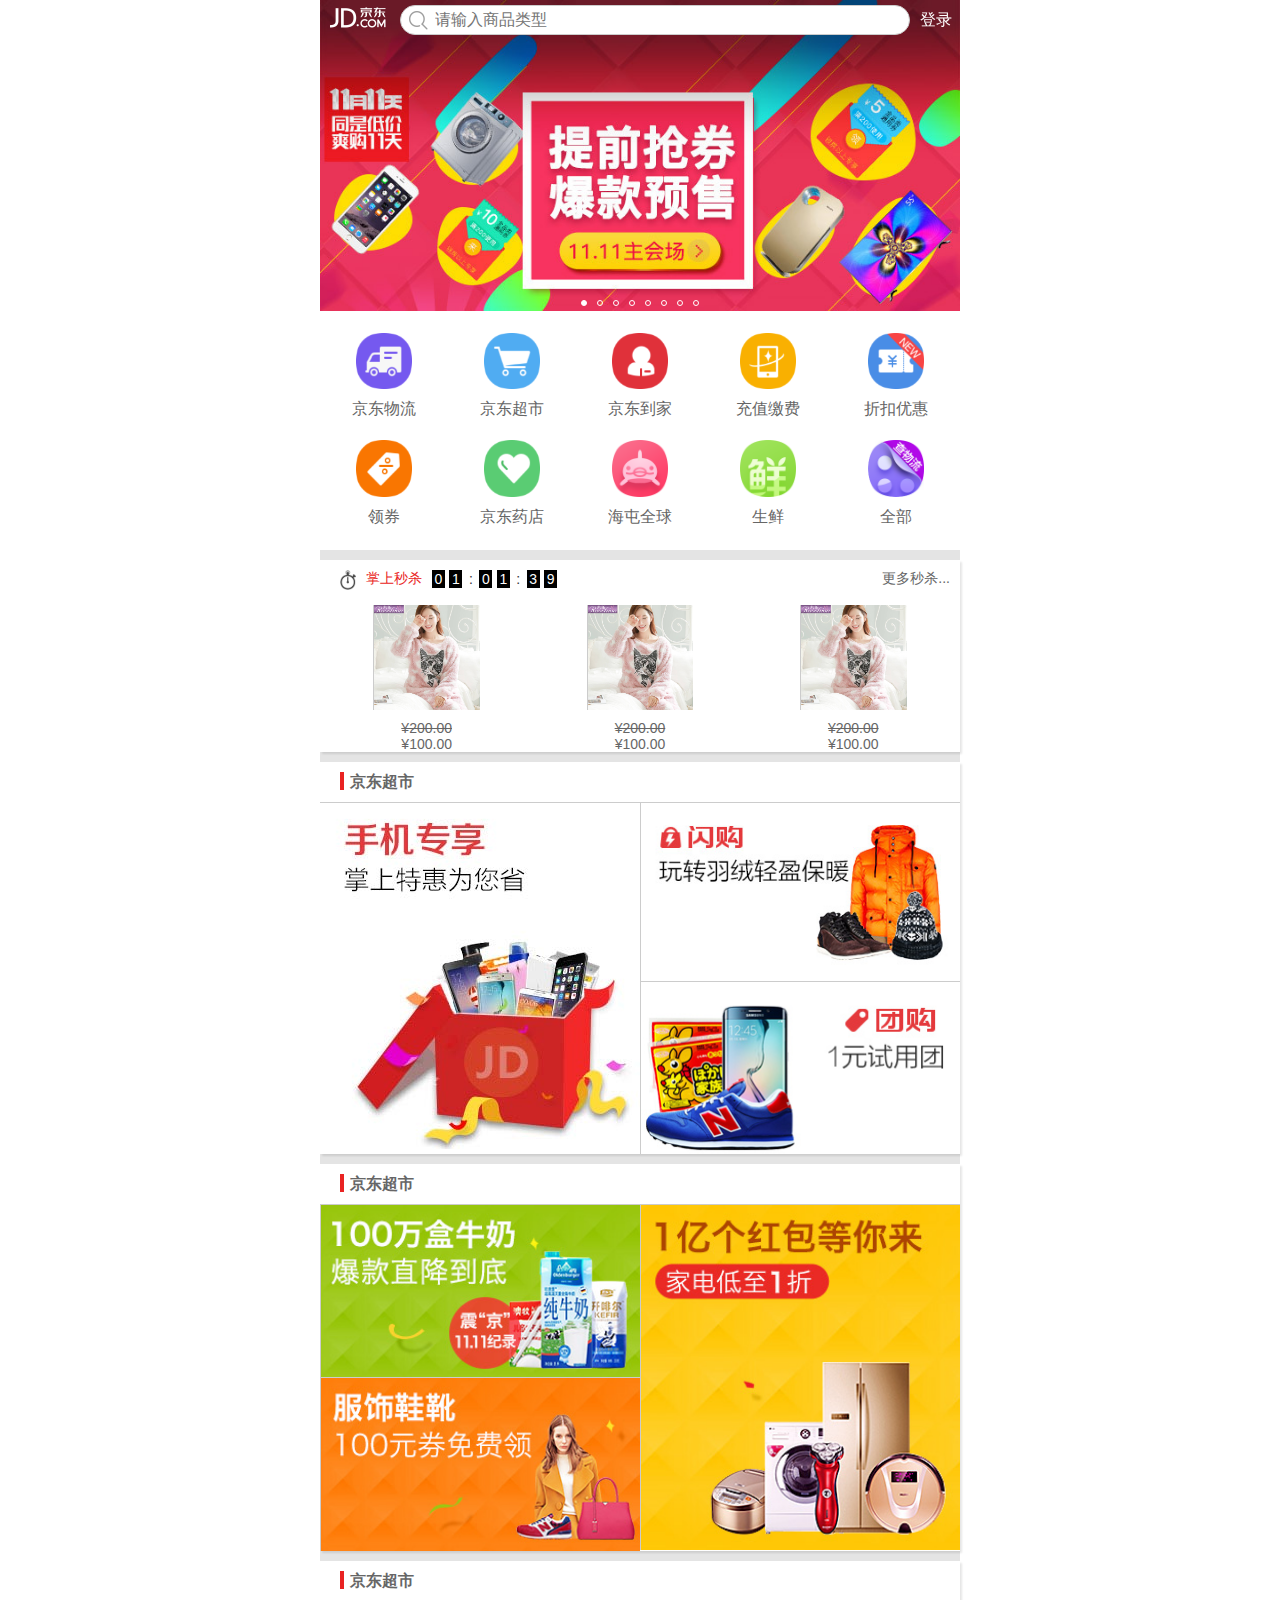
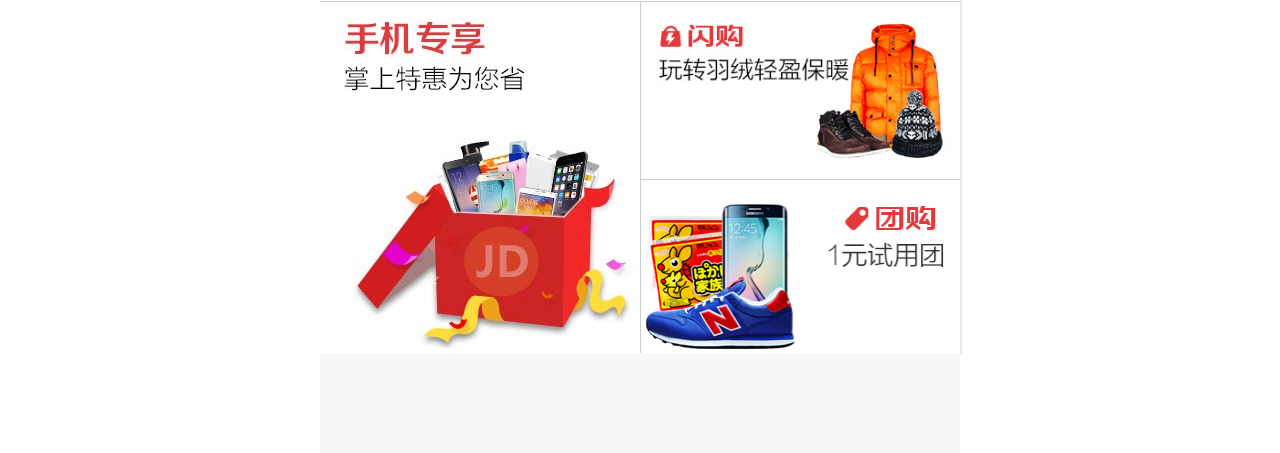
<file: 京东首页+分类页面/index.html>
<!DOCTYPE html>
<html lang="en">
<head>
    <meta charset="UTF-8">
    <meta name="viewport" content="width=device-width, initial-scale=1.0, user-scalable=0">
    <meta http-equiv="X-UA-Compatible" content="ie=edge">
    <link rel="shortcut icon" href="favicon.ico" type="image/x-icon">
    <link rel="stylesheet" href="css/base.css">
    <link rel="stylesheet" href="css/index.css">
    <script src="js/index.js"></script>
    <title>多快好省，购物上京东!</title>
</head>
<body>
    <div class="jd_layout">
        <!-- 头部导航 -->
        <div class="jd_search">
            <a href="javascript:;" class="jd_logo"></a>
            <form action="" class="jd_searchBox">
                <input type="text" placeholder="请输入商品类型">
            </form>
            <a href="javascript:;" class="jd_login">登录</a>
        </div>


        <!-- 轮播图 -->
        <div class="jd_banner">
            <!-- 图片 -->
            <ul class="jd_bannerImg clearfix">
                <li><a href="#"><img src="uploads/l1.jpg" alt=""></a></li>
                <li><a href="#"><img src="uploads/l2.jpg" alt=""></a></li>
                <li><a href="#"><img src="uploads/l3.jpg" alt=""></a></li>
                <li><a href="#"><img src="uploads/l4.jpg" alt=""></a></li>
                <li><a href="#"><img src="uploads/l5.jpg" alt=""></a></li>
                <li><a href="#"><img src="uploads/l6.jpg" alt=""></a></li>
                <li><a href="#"><img src="uploads/l7.jpg" alt=""></a></li>
                <li><a href="#"><img src="uploads/l8.jpg" alt=""></a></li>
            </ul>
            <!-- 圆点 -->
            <ol class="jd_indicators">
                <li class="active"></li>
                <li></li>
                <li></li>
                <li></li>
                <li></li>
                <li></li>
                <li></li>
                <li></li>
            </ol>
        </div>


        <!-- 导航 -->
        <div class="jd_nav">
            <ul class="clearfix">
                <li>
                    <img src="uploads/nav1.png" alt="">
                    <p>京东物流</p>
                </li>
                <li>
                    <img src="uploads/nav2.png" alt="">
                    <p>京东超市</p>
                </li>
                <li>
                    <img src="uploads/nav3.png" alt="">
                    <p>京东到家</p>
                </li>
                <li>
                    <img src="uploads/nav4.png" alt="">
                    <p>充值缴费</p>
                </li>
                <li>
                    <img src="uploads/nav5.png" alt="">
                    <p>折扣优惠</p>
                </li>
                <li>
                    <img src="uploads/nav6.png" alt="">
                    <p>领券</p>
                </li>
                <li>
                    <img src="uploads/nav7.png" alt="">
                    <p>京东药店</p>
                </li>
                <li>
                    <img src="uploads/nav8.png" alt="">
                    <p>海屯全球</p>
                </li>
                <li>
                    <img src="uploads/nav9.png" alt="">
                    <p>生鲜</p>
                </li>
                <li>
                    <img src="uploads/nav10.png" alt="">
                    <p>全部</p>
                </li>
            </ul>
        </div>


        <!-- 产品信息模块 -->
        <div class="jd_product">
            <!-- 京东秒杀 -->
            <div class="jd_productBox jd_sk">
                <!-- 秒杀标题 -->
                <div class="jd_pTip clearfix">
                    <!-- 左侧计时 -->
                    <div class="jd_left">
                        <span class="jd_sk_icon"></span>
                        <span class="jd_sk_text">掌上秒杀</span>
                        <div class="jd_sk_time">
                            <span>0</span>
                            <span>0</span>
                            <span>:</span>
                            <span>0</span>
                            <span>0</span>
                            <span>:</span>
                            <span>0</span>
                            <span>0</span>
                        </div>
                    </div>
                    <!-- 右侧文字 -->
                    <div class="jd_right">更多秒杀...</div>
                </div>
                <!-- 秒杀产品 -->
                <div class="jd_pContent">
                    <ul class="clearfix">
                        <li>
                            <a href="#">
                                <img src="uploads/detail01.jpg" alt="">
                            </a>
                            <p><del>&yen;200.00</del></p>
                            <p>&yen;100.00</p>
                        </li>
                        <li>
                            <a href="#">
                                <img src="uploads/detail01.jpg" alt="">
                            </a>
                            <p><del>&yen;200.00</del></p>
                            <p>&yen;100.00</p>
                        </li>
                        <li>
                            <a href="#">
                                <img src="uploads/detail01.jpg" alt="">
                            </a>
                            <p><del>&yen;200.00</del></p>
                            <p>&yen;100.00</p>
                        </li>
                    </ul>
                </div>
            </div>
            

            <!-- 产品超市 -->
            <div class="jd_productBox">
                <!-- 标题 -->
                <div class="jd_pTip">
                    <h3>京东超市</h3>
                </div>
                <!-- 产品 -->
                <div class="jd_pContent clearfix">
                    <a href="#"><img src="uploads/cp1.jpg" alt=""></a>
                    <a href="#"><img src="uploads/cp2.jpg" alt=""></a>
                    <a href="#"><img src="uploads/cp3.jpg" alt=""></a>
                </div>
            </div>
            <div class="jd_productBox">
                <div class="jd_pTip">
                    <h3>京东超市</h3>
                </div>
                <div class="jd_pContent clearfix pContent2">
                    <a href="#"><img src="uploads/cp4.jpg" alt=""></a>
                    <a href="#"><img src="uploads/cp5.jpg" alt=""></a>
                    <a href="#"><img src="uploads/cp6.jpg" alt=""></a>
                </div>
            </div>
            <div class="jd_productBox">
                <div class="jd_pTip">
                    <h3>京东超市</h3>
                </div>
                <div class="jd_pContent clearfix">
                    <a href="#"><img src="uploads/cp1.jpg" alt=""></a>
                    <a href="#"><img src="uploads/cp2.jpg" alt=""></a>
                    <a href="#"><img src="uploads/cp3.jpg" alt=""></a>
                </div>
            </div>
        </div>


        <!-- 底部 -->
        <div class="jd_footer"></div>
    </div>
</body>
</html>
</file>
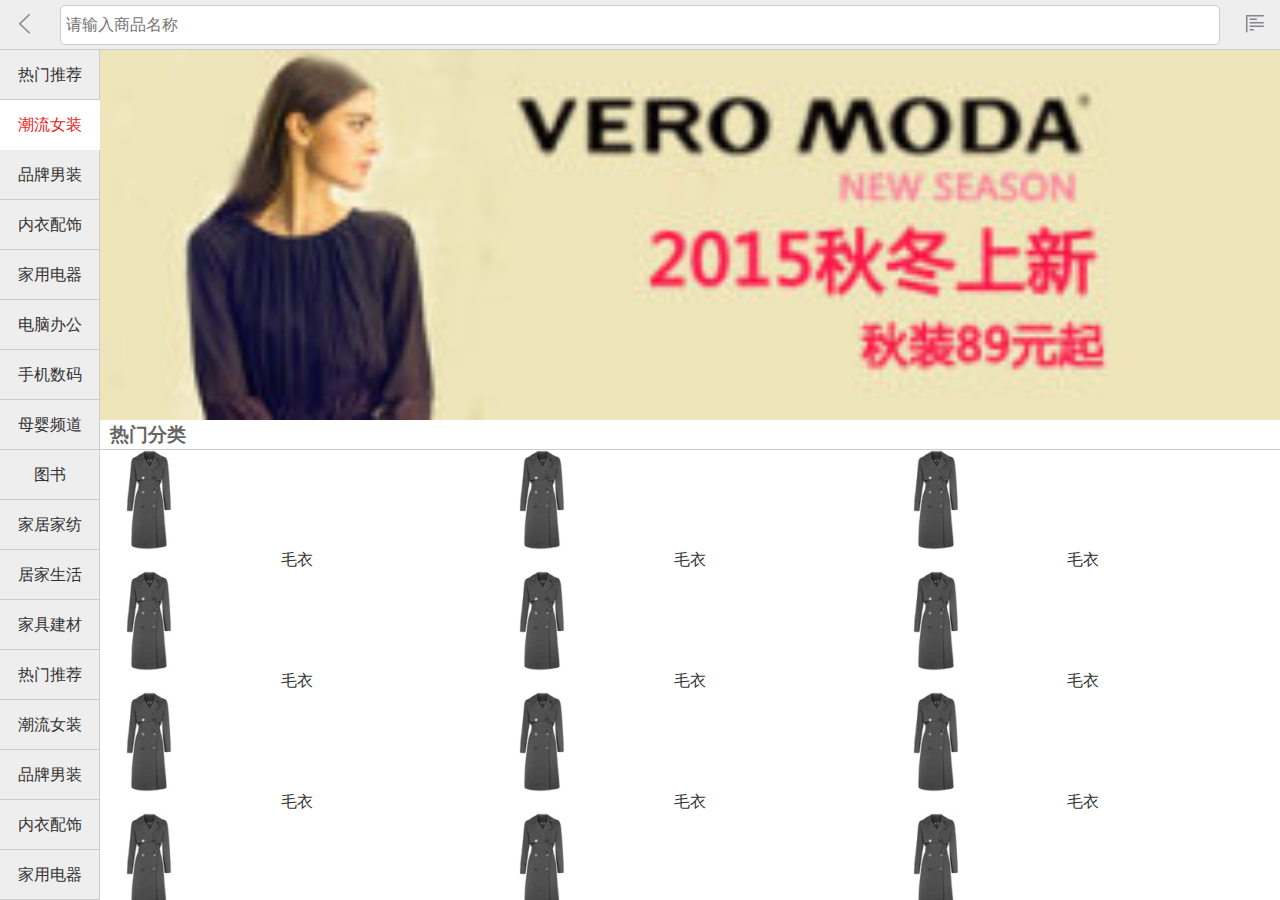
<file: 京东首页+分类页面/category.html>
<!DOCTYPE html>
<html lang="en">

<head>
    <meta charset="UTF-8">
    <meta name="viewport" content="width=device-width, user-scalable=no, initial-scale=1.0, maximum-scale=1.0, minimum-scale=1.0">
    <title>京东-分类页面</title>
    <link rel="stylesheet" href="./css/base.css">
    <link rel="stylesheet" href="./css/category.css">
    <script src="./js/common.js"></script>
    <script src="./js/category.js"></script>
</head>

<body>
    <div class="ct_layout">
        <!-- 头部 -->
        <div class="ct_header">
            <a href="javascript:;" class="ct_back"></a>
            <form action="" class="ct_search">
                <input type="text" placeholder="请输入商品名称">
            </form>
            <a href="javascript:;" class="ct_menu"></a>
        </div>
        <!-- 内容 -->
        <div class="ct_content">
            <!-- 左边 -->
            <div class="ct_cLeft">
                <ul>
                    <li class=""><a href="javascript:;">热门推荐</a></li>
                    <li class="active"><a href="javascript:;">潮流女装</a></li>
                    <li class=""><a href="javascript:;">品牌男装</a></li>
                    <li class=""><a href="javascript:;">内衣配饰</a></li>
                    <li class=""><a href="javascript:;">家用电器</a></li>
                    <li class=""><a href="javascript:;">电脑办公</a></li>
                    <li class=""><a href="javascript:;">手机数码</a></li>
                    <li class=""><a href="javascript:;">母婴频道</a></li>
                    <li class=""><a href="javascript:;">图书</a></li>
                    <li class=""><a href="javascript:;">家居家纺</a></li>
                    <li class=""><a href="javascript:;">居家生活</a></li>
                    <li class=""><a href="javascript:;">家具建材</a></li>
                    <li class=""><a href="javascript:;">热门推荐</a></li>
                    <li class=""><a href="javascript:;">潮流女装</a></li>
                    <li class=""><a href="javascript:;">品牌男装</a></li>
                    <li class=""><a href="javascript:;">内衣配饰</a></li>
                    <li class=""><a href="javascript:;">家用电器</a></li>
                    <li class=""><a href="javascript:;">电脑办公</a></li>
                    <li class=""><a href="javascript:;">手机数码</a></li>
                    <li class=""><a href="javascript:;">母婴频道</a></li>
                    <li class=""><a href="javascript:;">图书</a></li>
                    <li class=""><a href="javascript:;">家居家纺</a></li>
                    <li class=""><a href="javascript:;">居家生活</a></li>
                    <li class=""><a href="javascript:;">家具建材</a></li>
                </ul>
            </div>

            <!-- 右边 -->
            <div class="ct_cRight">
                <a href="javascript:;" class="ct_rImg">
                    <img src="./images/banner_1.jpg" alt="">
                </a>
                <h3>热门分类</h3>
                <div class="ct_hotCategory">
                    <ul>
                        <li>
                            <a href="javascript:;">
                                <img src="./images/nv-fy.jpg" alt="">
                                <p>毛衣</p>
                            </a>
                        </li>
                        <li>
                            <a href="javascript:;">
                                <img src="./images/nv-fy.jpg" alt="">
                                <p>毛衣</p>
                            </a>
                        </li>
                        <li>
                            <a href="javascript:;">
                                <img src="./images/nv-fy.jpg" alt="">
                                <p>毛衣</p>
                            </a>
                        </li>
                        <li>
                            <a href="javascript:;">
                                <img src="./images/nv-fy.jpg" alt="">
                                <p>毛衣</p>
                            </a>
                        </li>
                        <li>
                            <a href="javascript:;">
                                <img src="./images/nv-fy.jpg" alt="">
                                <p>毛衣</p>
                            </a>
                        </li>
                        <li>
                            <a href="javascript:;">
                                <img src="./images/nv-fy.jpg" alt="">
                                <p>毛衣</p>
                            </a>
                        </li>
                        <li>
                            <a href="javascript:;">
                                <img src="./images/nv-fy.jpg" alt="">
                                <p>毛衣</p>
                            </a>
                        </li>
                        <li>
                            <a href="javascript:;">
                                <img src="./images/nv-fy.jpg" alt="">
                                <p>毛衣</p>
                            </a>
                        </li>
                        <li>
                            <a href="javascript:;">
                                <img src="./images/nv-fy.jpg" alt="">
                                <p>毛衣</p>
                            </a>
                        </li>
                        <li>
                            <a href="javascript:;">
                                <img src="./images/nv-fy.jpg" alt="">
                                <p>毛衣</p>
                            </a>
                        </li>
                        <li>
                            <a href="javascript:;">
                                <img src="./images/nv-fy.jpg" alt="">
                                <p>毛衣</p>
                            </a>
                        </li>
                        <li>
                            <a href="javascript:;">
                                <img src="./images/nv-fy.jpg" alt="">
                                <p>毛衣</p>
                            </a>
                        </li>
                        <li>
                            <a href="javascript:;">
                                <img src="./images/nv-fy.jpg" alt="">
                                <p>毛衣</p>
                            </a>
                        </li>
                        <li>
                            <a href="javascript:;">
                                <img src="./images/nv-fy.jpg" alt="">
                                <p>毛衣</p>
                            </a>
                        </li>
                        <li>
                            <a href="javascript:;">
                                <img src="./images/nv-fy.jpg" alt="">
                                <p>毛衣</p>
                            </a>
                        </li>
                        <li>
                            <a href="javascript:;">
                                <img src="./images/nv-fy.jpg" alt="">
                                <p>毛衣</p>
                            </a>
                        </li>
                        <li>
                            <a href="javascript:;">
                                <img src="./images/nv-fy.jpg" alt="">
                                <p>毛衣</p>
                            </a>
                        </li>
                        <li>
                            <a href="javascript:;">
                                <img src="./images/nv-fy.jpg" alt="">
                                <p>毛衣</p>
                            </a>
                        </li>
                        <li>
                            <a href="javascript:;">
                                <img src="./images/nv-fy.jpg" alt="">
                                <p>毛衣</p>
                            </a>
                        </li>
                        <li>
                            <a href="javascript:;">
                                <img src="./images/nv-fy.jpg" alt="">
                                <p>毛衣</p>
                            </a>
                        </li>
                        <li>
                            <a href="javascript:;">
                                <img src="./images/nv-fy.jpg" alt="">
                                <p>毛衣</p>
                            </a>
                        </li>
                        <li>
                            <a href="javascript:;">
                                <img src="./images/nv-fy.jpg" alt="">
                                <p>毛衣</p>
                            </a>
                        </li>
                        <li>
                            <a href="javascript:;">
                                <img src="./images/nv-fy.jpg" alt="">
                                <p>毛衣</p>
                            </a>
                        </li>
                        <li>
                            <a href="javascript:;">
                                <img src="./images/nv-fy.jpg" alt="">
                                <p>毛衣</p>
                            </a>
                        </li>
                        <li>
                            <a href="javascript:;">
                                <img src="./images/nv-fy.jpg" alt="">
                                <p>毛衣</p>
                            </a>
                        </li>
                        <li>
                            <a href="javascript:;">
                                <img src="./images/nv-fy.jpg" alt="">
                                <p>毛衣</p>
                            </a>
                        </li>
                        <li>
                            <a href="javascript:;">
                                <img src="./images/nv-fy.jpg" alt="">
                                <p>毛衣</p>
                            </a>
                        </li>
                        <li>
                            <a href="javascript:;">
                                <img src="./images/nv-fy.jpg" alt="">
                                <p>毛衣</p>
                            </a>
                        </li>
                        <li>
                            <a href="javascript:;">
                                <img src="./images/nv-fy.jpg" alt="">
                                <p>毛衣</p>
                            </a>
                        </li>
                        <li>
                            <a href="javascript:;">
                                <img src="./images/nv-fy.jpg" alt="">
                                <p>毛衣</p>
                            </a>
                        </li>
                        <li>
                            <a href="javascript:;">
                                <img src="./images/nv-fy.jpg" alt="">
                                <p>毛衣</p>
                            </a>
                        </li>
                        <li>
                            <a href="javascript:;">
                                <img src="./images/nv-fy.jpg" alt="">
                                <p>毛衣</p>
                            </a>
                        </li>
                        <li>
                            <a href="javascript:;">
                                <img src="./images/nv-fy.jpg" alt="">
                                <p>毛衣</p>
                            </a>
                        </li>
                        <li>
                            <a href="javascript:;">
                                <img src="./images/nv-fy.jpg" alt="">
                                <p>毛衣</p>
                            </a>
                        </li>
                        <li>
                            <a href="javascript:;">
                                <img src="./images/nv-fy.jpg" alt="">
                                <p>毛衣</p>
                            </a>
                        </li>
                        <li>
                            <a href="javascript:;">
                                <img src="./images/nv-fy.jpg" alt="">
                                <p>毛衣</p>
                            </a>
                        </li>
                        <li>
                            <a href="javascript:;">
                                <img src="./images/nv-fy.jpg" alt="">
                                <p>毛衣</p>
                            </a>
                        </li>
                        <li>
                            <a href="javascript:;">
                                <img src="./images/nv-fy.jpg" alt="">
                                <p>毛衣</p>
                            </a>
                        </li>
                        <li>
                            <a href="javascript:;">
                                <img src="./images/nv-fy.jpg" alt="">
                                <p>毛衣</p>
                            </a>
                        </li>
                        <li>
                            <a href="javascript:;">
                                <img src="./images/nv-fy.jpg" alt="">
                                <p>毛衣</p>
                            </a>
                        </li>
                        <li>
                            <a href="javascript:;">
                                <img src="./images/nv-fy.jpg" alt="">
                                <p>毛衣</p>
                            </a>
                        </li>
                        <li>
                            <a href="javascript:;">
                                <img src="./images/nv-fy.jpg" alt="">
                                <p>毛衣</p>
                            </a>
                        </li>
                        <li>
                            <a href="javascript:;">
                                <img src="./images/nv-fy.jpg" alt="">
                                <p>毛衣</p>
                            </a>
                        </li>
                        <li>
                            <a href="javascript:;">
                                <img src="./images/nv-fy.jpg" alt="">
                                <p>毛衣</p>
                            </a>
                        </li>
                        <li>
                            <a href="javascript:;">
                                <img src="./images/nv-fy.jpg" alt="">
                                <p>毛衣</p>
                            </a>
                        </li>
                        <li>
                            <a href="javascript:;">
                                <img src="./images/nv-fy.jpg" alt="">
                                <p>毛衣</p>
                            </a>
                        </li>
                        <li>
                            <a href="javascript:;">
                                <img src="./images/nv-fy.jpg" alt="">
                                <p>毛衣</p>
                            </a>
                        </li>
                        <li>
                            <a href="javascript:;">
                                <img src="./images/nv-fy.jpg" alt="">
                                <p>毛衣</p>
                            </a>
                        </li>
                        <li>
                            <a href="javascript:;">
                                <img src="./images/nv-fy.jpg" alt="">
                                <p>毛衣</p>
                            </a>
                        </li>
                        <li>
                            <a href="javascript:;">
                                <img src="./images/nv-fy.jpg" alt="">
                                <p>毛衣</p>
                            </a>
                        </li>
                        <li>
                            <a href="javascript:;">
                                <img src="./images/nv-fy.jpg" alt="">
                                <p>毛衣</p>
                            </a>
                        </li>
                        <li>
                            <a href="javascript:;">
                                <img src="./images/nv-fy.jpg" alt="">
                                <p>毛衣</p>
                            </a>
                        </li>
                        <li>
                            <a href="javascript:;">
                                <img src="./images/nv-fy.jpg" alt="">
                                <p>毛衣</p>
                            </a>
                        </li>
                        <li>
                            <a href="javascript:;">
                                <img src="./images/nv-fy.jpg" alt="">
                                <p>毛衣</p>
                            </a>
                        </li>
                        <li>
                            <a href="javascript:;">
                                <img src="./images/nv-fy.jpg" alt="">
                                <p>毛衣</p>
                            </a>
                        </li>
                        <li>
                            <a href="javascript:;">
                                <img src="./images/nv-fy.jpg" alt="">
                                <p>毛衣</p>
                            </a>
                        </li>
                        <li>
                            <a href="javascript:;">
                                <img src="./images/nv-fy.jpg" alt="">
                                <p>毛衣</p>
                            </a>
                        </li>
                        <li>
                            <a href="javascript:;">
                                <img src="./images/nv-fy.jpg" alt="">
                                <p>毛衣</p>
                            </a>
                        </li>
                        <li>
                            <a href="javascript:;">
                                <img src="./images/nv-fy.jpg" alt="">
                                <p>毛衣</p>
                            </a>
                        </li>
                        <li>
                            <a href="javascript:;">
                                <img src="./images/nv-fy.jpg" alt="">
                                <p>毛衣</p>
                            </a>
                        </li>
                        <li>
                            <a href="javascript:;">
                                <img src="./images/nv-fy.jpg" alt="">
                                <p>毛衣</p>
                            </a>
                        </li>
                        <li>
                            <a href="javascript:;">
                                <img src="./images/nv-fy.jpg" alt="">
                                <p>毛衣</p>
                            </a>
                        </li>
                        <li>
                            <a href="javascript:;">
                                <img src="./images/nv-fy.jpg" alt="">
                                <p>毛衣</p>
                            </a>
                        </li>
                        <li>
                            <a href="javascript:;">
                                <img src="./images/nv-fy.jpg" alt="">
                                <p>毛衣</p>
                            </a>
                        </li>
                        <li>
                            <a href="javascript:;">
                                <img src="./images/nv-fy.jpg" alt="">
                                <p>毛衣</p>
                            </a>
                        </li>
                        <li>
                            <a href="javascript:;">
                                <img src="./images/nv-fy.jpg" alt="">
                                <p>毛衣</p>
                            </a>
                        </li>
                        <li>
                            <a href="javascript:;">
                                <img src="./images/nv-fy.jpg" alt="">
                                <p>毛衣</p>
                            </a>
                        </li>
                        <li>
                            <a href="javascript:;">
                                <img src="./images/nv-fy.jpg" alt="">
                                <p>毛衣</p>
                            </a>
                        </li>
                        <li>
                            <a href="javascript:;">
                                <img src="./images/nv-fy.jpg" alt="">
                                <p>毛衣</p>
                            </a>
                        </li>
                        <li>
                            <a href="javascript:;">
                                <img src="./images/nv-fy.jpg" alt="">
                                <p>毛衣</p>
                            </a>
                        </li>
                        <li>
                            <a href="javascript:;">
                                <img src="./images/nv-fy.jpg" alt="">
                                <p>毛衣</p>
                            </a>
                        </li>
                        <li>
                            <a href="javascript:;">
                                <img src="./images/nv-fy.jpg" alt="">
                                <p>毛衣</p>
                            </a>
                        </li>
                        <li>
                            <a href="javascript:;">
                                <img src="./images/nv-fy.jpg" alt="">
                                <p>毛衣</p>
                            </a>
                        </li>
                        <li>
                            <a href="javascript:;">
                                <img src="./images/nv-fy.jpg" alt="">
                                <p>毛衣</p>
                            </a>
                        </li>
                        <li>
                            <a href="javascript:;">
                                <img src="./images/nv-fy.jpg" alt="">
                                <p>毛衣</p>
                            </a>
                        </li>
                        <li>
                            <a href="javascript:;">
                                <img src="./images/nv-fy.jpg" alt="">
                                <p>毛衣</p>
                            </a>
                        </li>
                        <li>
                            <a href="javascript:;">
                                <img src="./images/nv-fy.jpg" alt="">
                                <p>毛衣</p>
                            </a>
                        </li>
                        <li>
                            <a href="javascript:;">
                                <img src="./images/nv-fy.jpg" alt="">
                                <p>毛衣</p>
                            </a>
                        </li>
                        <li>
                            <a href="javascript:;">
                                <img src="./images/nv-fy.jpg" alt="">
                                <p>毛衣</p>
                            </a>
                        </li>
                        <li>
                            <a href="javascript:;">
                                <img src="./images/nv-fy.jpg" alt="">
                                <p>毛衣</p>
                            </a>
                        </li>
                        <li>
                            <a href="javascript:;">
                                <img src="./images/nv-fy.jpg" alt="">
                                <p>毛衣</p>
                            </a>
                        </li>
                        <li>
                            <a href="javascript:;">
                                <img src="./images/nv-fy.jpg" alt="">
                                <p>毛衣</p>
                            </a>
                        </li>
                        <li>
                            <a href="javascript:;">
                                <img src="./images/nv-fy.jpg" alt="">
                                <p>毛衣</p>
                            </a>
                        </li>
                        <li>
                            <a href="javascript:;">
                                <img src="./images/nv-fy.jpg" alt="">
                                <p>毛衣</p>
                            </a>
                        </li>
                        <li>
                            <a href="javascript:;">
                                <img src="./images/nv-fy.jpg" alt="">
                                <p>毛衣</p>
                            </a>
                        </li>
                        <li>
                            <a href="javascript:;">
                                <img src="./images/nv-fy.jpg" alt="">
                                <p>毛衣</p>
                            </a>
                        </li>
                    </ul>
                </div>
            </div>
        </div>
    </div>
</body>

</html>
</file>
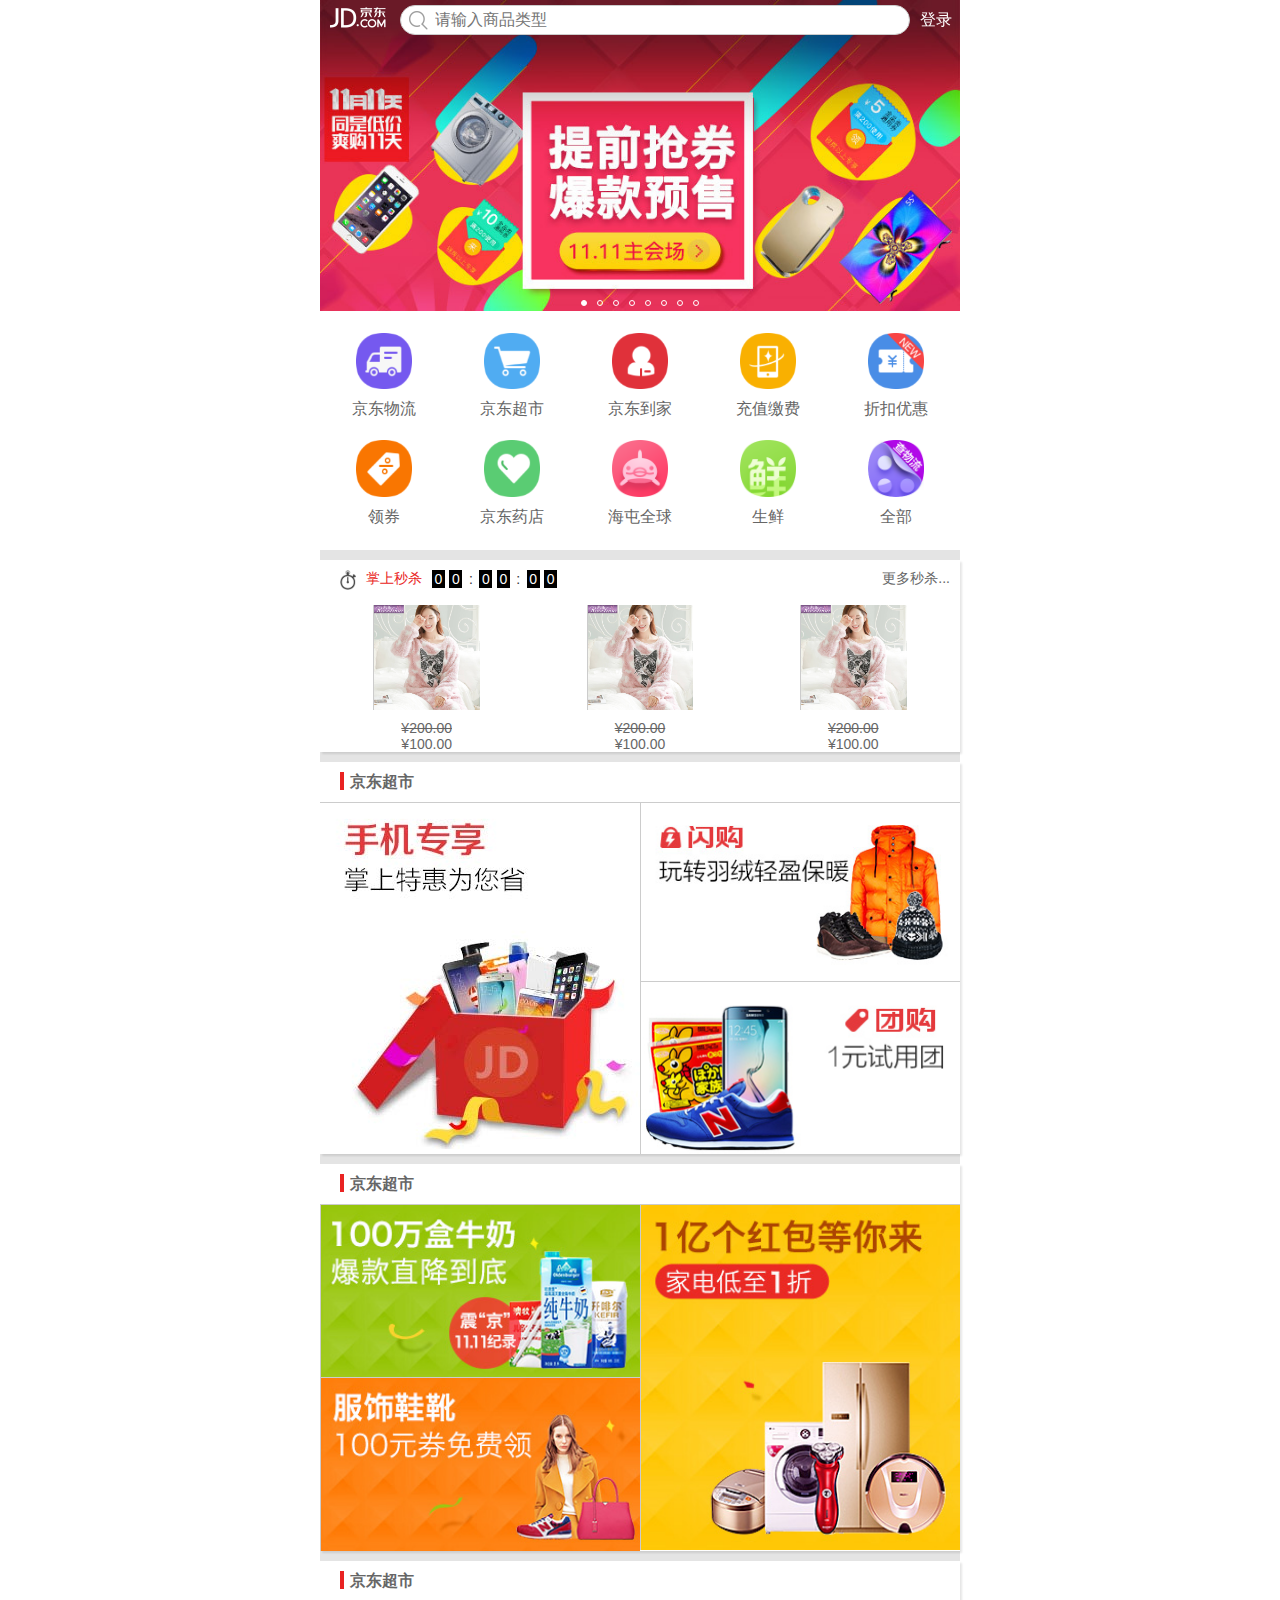
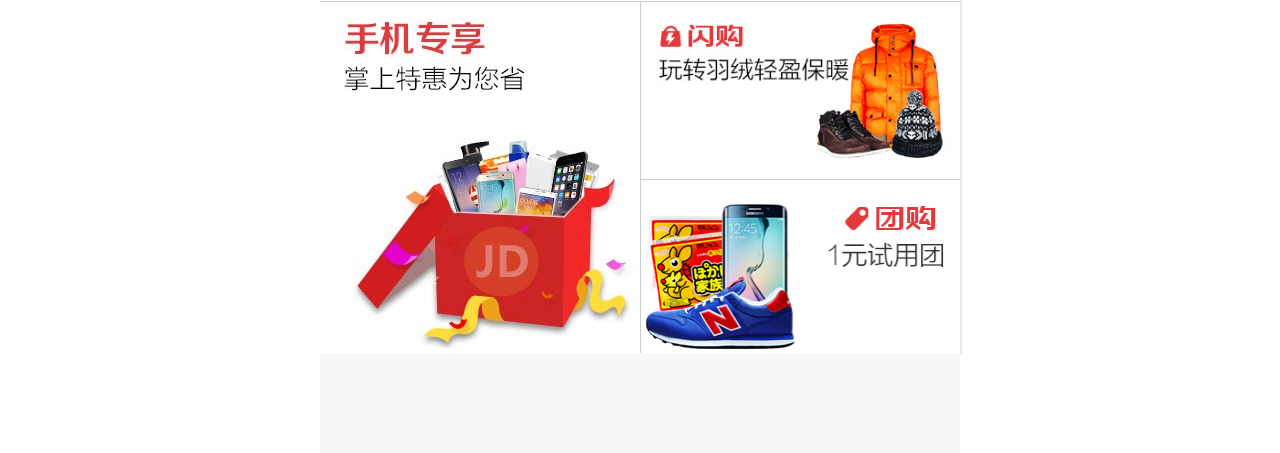
<file: 京东首页+分类页面/index-zepto.html>
<!DOCTYPE html>
<html lang="en">
<head>
    <meta charset="UTF-8">
    <meta name="viewport" content="width=device-width, initial-scale=1.0, user-scalable=0">
    <meta http-equiv="X-UA-Compatible" content="ie=edge">
    <link rel="shortcut icon" href="favicon.ico" type="image/x-icon">
    <link rel="stylesheet" href="css/base.css">
    <link rel="stylesheet" href="css/index.css">
    <script src="js/lib/zepto.min.js"></script>
    <script src="js/banner-zepto.js"></script>
    <title>多快好省，购物上京东!</title>
</head>
<body>
    <div class="jd_layout">
        <!-- 头部导航 -->
        <div class="jd_search">
            <a href="javascript:;" class="jd_logo"></a>
            <form action="" class="jd_searchBox">
                <input type="text" placeholder="请输入商品类型">
            </form>
            <a href="javascript:;" class="jd_login">登录</a>
        </div>
        <!-- 轮播图 -->
        <div class="jd_banner">
            <ul class="jd_bannerImg clearfix">
                <li><a href="#"><img src="uploads/l1.jpg" alt=""></a></li>
                <li><a href="#"><img src="uploads/l2.jpg" alt=""></a></li>
                <li><a href="#"><img src="uploads/l3.jpg" alt=""></a></li>
                <li><a href="#"><img src="uploads/l4.jpg" alt=""></a></li>
                <li><a href="#"><img src="uploads/l5.jpg" alt=""></a></li>
                <li><a href="#"><img src="uploads/l6.jpg" alt=""></a></li>
                <li><a href="#"><img src="uploads/l7.jpg" alt=""></a></li>
                <li><a href="#"><img src="uploads/l8.jpg" alt=""></a></li>
            </ul>
            <ol class="jd_indicators">
                <li class="active"></li>
                <li></li>
                <li></li>
                <li></li>
                <li></li>
                <li></li>
                <li></li>
                <li></li>
            </ol>
        </div>
        <!-- 导航 -->
        <div class="jd_nav">
            <ul class="clearfix">
                <li>
                    <img src="uploads/nav1.png" alt="">
                    <p>京东物流</p>
                </li>
                <li>
                    <img src="uploads/nav2.png" alt="">
                    <p>京东超市</p>
                </li>
                <li>
                    <img src="uploads/nav3.png" alt="">
                    <p>京东到家</p>
                </li>
                <li>
                    <img src="uploads/nav4.png" alt="">
                    <p>充值缴费</p>
                </li>
                <li>
                    <img src="uploads/nav5.png" alt="">
                    <p>折扣优惠</p>
                </li>
                <li>
                    <img src="uploads/nav6.png" alt="">
                    <p>领券</p>
                </li>
                <li>
                    <img src="uploads/nav7.png" alt="">
                    <p>京东药店</p>
                </li>
                <li>
                    <img src="uploads/nav8.png" alt="">
                    <p>海屯全球</p>
                </li>
                <li>
                    <img src="uploads/nav9.png" alt="">
                    <p>生鲜</p>
                </li>
                <li>
                    <img src="uploads/nav10.png" alt="">
                    <p>全部</p>
                </li>
            </ul>
        </div>
        <!-- 产品信息模块 -->
        <div class="jd_product">
            <!-- 京东秒杀 -->
            <div class="jd_productBox jd_sk">
                <div class="jd_pTip clearfix">
                    <div class="jd_left">
                        <span class="jd_sk_icon"></span>
                        <span class="jd_sk_text">掌上秒杀</span>
                        <div class="jd_sk_time">
                            <span>0</span>
                            <span>0</span>
                            <span>:</span>
                            <span>0</span>
                            <span>0</span>
                            <span>:</span>
                            <span>0</span>
                            <span>0</span>
                        </div>
                    </div>
                    <div class="jd_right">更多秒杀...</div>
                </div>
                <div class="jd_pContent">
                    <ul class="clearfix">
                        <li>
                            <a href="#">
                                <img src="uploads/detail01.jpg" alt="">
                            </a>
                            <p><del>&yen;200.00</del></p>
                            <p>&yen;100.00</p>
                        </li>
                        <li>
                            <a href="#">
                                <img src="uploads/detail01.jpg" alt="">
                            </a>
                            <p><del>&yen;200.00</del></p>
                            <p>&yen;100.00</p>
                        </li>
                        <li>
                            <a href="#">
                                <img src="uploads/detail01.jpg" alt="">
                            </a>
                            <p><del>&yen;200.00</del></p>
                            <p>&yen;100.00</p>
                        </li>
                    </ul>
                </div>
            </div>

            <div class="jd_productBox">
                <div class="jd_pTip">
                    <h3>京东超市</h3>
                </div>
                <div class="jd_pContent clearfix">
                    <a href="#"><img src="uploads/cp1.jpg" alt=""></a>
                    <a href="#"><img src="uploads/cp2.jpg" alt=""></a>
                    <a href="#"><img src="uploads/cp3.jpg" alt=""></a>
                </div>
            </div>
            <div class="jd_productBox">
                <div class="jd_pTip">
                    <h3>京东超市</h3>
                </div>
                <div class="jd_pContent clearfix pContent2">
                    <a href="#"><img src="uploads/cp4.jpg" alt=""></a>
                    <a href="#"><img src="uploads/cp5.jpg" alt=""></a>
                    <a href="#"><img src="uploads/cp6.jpg" alt=""></a>
                </div>
            </div>
            <div class="jd_productBox">
                <div class="jd_pTip">
                    <h3>京东超市</h3>
                </div>
                <div class="jd_pContent clearfix">
                    <a href="#"><img src="uploads/cp1.jpg" alt=""></a>
                    <a href="#"><img src="uploads/cp2.jpg" alt=""></a>
                    <a href="#"><img src="uploads/cp3.jpg" alt=""></a>
                </div>
            </div>
        </div>
        <!-- 底部 -->
        <div class="jd_footer"></div>
    </div>
</body>
</html>
</file>
<file: 京东首页+分类页面/css/base.css>
html, body, ul, ol , div, span, p, li, form, table, tr, td, img, input, a, h1, h2, h3, h4, h5 {
    margin: 0;
    padding: 0;
    box-sizing: border-box;
    /*去除移动端特有的点击出现背景颜色*/
    -webkit-tap-highlight-color: transparent; 
}

html, body {
    width: 100%;
    font-size: 16px;
    color: #666;
    font-family: Arial, Helvetica, sans-serif, "Microsoft Yahei";
}

ul, ol {
    list-style: none;
}

a {
    text-decoration: none;
    color: #333;
}

input, button {
    outline: none;
    border: none;
    border: 1px solid #ccc;
}

textarea {
    resize: none;
}

a, img {
    display: block;
}

/* 新添加的一些样式 */
.clearfix::before,
.clearfix::after {
    content: "";
    display: block;
    height: 0;
    line-height: 0;
    visibility: hidden;
}
.clearfix::after {
    clear: both;
}

.fl_l {
    float: left;
}

.fl_r {
    float: right;
}
</file>
<file: 京东首页+分类页面/css/index.css>
.jd_layout {
    max-width: 640px;
    min-width: 320px;
    background-color: #e4e4e4;
    margin: 0 auto;
}
/* 头部导航 */
.jd_search {
    width: 100%;
    max-width: 640px;
    min-width: 320px;
    height: 40px;
    position: fixed;
    background-color: rgba(233, 35, 34, 0);
    z-index: 3;
}
/* 左侧logo */
.jd_logo {
    width: 60px;
    height: 30px;
    position: absolute;
    top: 6px;
    left: 10px;
    background-image: url("../images/jd-sprites.png");
    background-size: 200px auto;
    background-position: 0 -108px;
}
/* 右侧登录 */
.jd_login {
    width: 40px;
    height: 40px;
    line-height: 40px;
    position: absolute;
    top: 0;
    right: 0;
    color: #fff;
}
/* 中间搜索 */
.jd_searchBox {
    margin: 0 40px 0 70px;
    height: 40px;
    padding: 5px 10px 0;
    position: relative;
}

.jd_searchBox::before {
    content: "";
    width: 27px;
    height: 23px;
    position: absolute;
    background: url("../images/jd-sprites.png");
    background-size: 200px auto;
    background-position: -56px -108px;
    left: 15px;
    top:9px;
}

.jd_searchBox input {
    width: 100%;
    height: 30px;
    border-radius: 15px;
    padding-left: 34px;
    font-size: 16px;
    color: #333;
}

/* 轮播图 */
.jd_banner {
    overflow: hidden;
    position: relative;
}

.jd_bannerImg {
    /* width: 800%; */
    position: relative;
}

.jd_bannerImg li {
    /* width: 12.5%; */
    float: left;
}

.jd_bannerImg li img {
    width: 100%;
}
/* 圆点 */
.jd_indicators {
    position: absolute;
    left: 50%;
    bottom: 5px;
    transform: translateX(-50%);
}

.jd_indicators li {
    float: left;
    width: 6px;
    height: 6px;
    border-radius: 50%;
    border: 1px solid #fff;
    margin: 0 5px;
}

.jd_indicators li.active {
    background-color: #fff;
}

/* 导航 */
.jd_nav {
    background-color: #fff;
}

.jd_nav ul {
    padding: 12px 0;
}

.jd_nav li {
    float: left;
    width: 20%;
    text-align: center;
    padding: 10px 0;
}

.jd_nav li img {
    width: 44%;
    margin: 0 auto 10px;
}

/* 产品信息模块 */
.jd_productBox {
    margin-top: 10px;
    background-color: #fff;
    box-shadow: 2px 2px 2px rgba(0, 0, 0, .1);
}
/* 产品超市 */
/* 标题 */
.jd_pTip h3 {
    padding-left: 30px;
    font-size: 16px;
    line-height: 40px;
    position: relative;
    border-bottom: 1px solid #ccc;
}
/* 小竖线 */
.jd_pTip h3::before {
    content: "";
    position: absolute;
    top: 10px;
    left: 20px;
    width: 4px;
    height: 18px;
    background-color: #e92322;
}

.jd_pContent a {
    float: left;
    width: 50%;
}

.jd_pContent img {
    width: 100%;
}

.jd_pContent a:nth-of-type(2) {
    border-bottom: 1px solid #ccc;
}

.jd_pContent a:nth-last-of-type(-n+2) {
    border-left: 1px solid #ccc;
}

.pContent2 a:first-of-type {
    float: right;
    border-left: .5px solid #ccc;
}

/* 秒杀模块 */
.jd_sk {
    padding-top: 10px;
}
/* 秒杀标题 */
.jd_sk .jd_pTip {
    padding-left: 20px;
}
/* 闹钟 */
.jd_sk_icon {
    width: 16px;
    height: 25px;
    float: left;
    background: url("../uploads/seckill-icon.png") no-repeat;
    background-size: 16px auto;
}
/* 掌上秒杀 */
.jd_sk_text {
    float: left;
    color: #e92322;
    font-size: 14px;
    margin: 0 10px;
}
/* 时间 */
.jd_sk_time {
    float: left;
}

.jd_sk_time span {
    display: inline-block;
    width: 13px;
    height: 18px;
    background-color: #000;
    color: #fff;
    text-align: center;
    line-height: 18px;
    font-size: 14px;
}

.jd_sk_time span:nth-of-type(3n) {
    background-color: transparent;
    color: #333;
    width: 8px;
}
/* 右侧文字 */
.jd_right {
    float: right;
    margin-right: 10px;
    font-size: 14px;
}
/* 秒杀产品 */
.jd_sk .jd_pContent ul li {
    width: 33.33%;
    float: left;
    text-align: center;
}

.jd_sk .jd_pContent ul li a {
    float: none;
    margin: 10px auto;
}

.jd_sk .jd_pContent p {
    font-size: 14px;
}

/* jd_footer site start */
.jd_footer {
    height: 100px;
    background-color: #f8f8f8;
}
</file>
<file: 京东首页+分类页面/css/category.css>
/*全屏页面的实现*/
html,body{
    width: 100%;
    height: 100%;
}
.ct_layout{
    width: 100%;
    height: 100%;
}
/*头部搜索块样式*/
.ct_header{
    width: 100%;
    height: 50px;
    border-bottom: 1px solid #ccc;
    background-color: #eee;
    position: absolute;
}
.ct_back,
.ct_menu{
    width: 49px;
    height: 49px;
    position: absolute;
    top: 0;
    background: url("../images/sprites.png");
    background-size: 200px 200px;
    padding:14px;
    background-origin: content-box;
    /*设置是裁切，控制的是显示*/
    background-clip: content-box;
}
.ct_back{
    left: 0;
    background-position: -20px 0px;
}
.ct_menu{
    right: 0;
    background-position: -60px 0px;
}
.ct_search{
    width: 100%;
    height: 100%;
    padding:0px 60px;
}
.ct_search > input{
    width: 100%;
    height: 40px;
    border-radius: 5px;
    margin-top:5px;
    font-size: 16px;
    color: #666;
    padding-left:5px;
}
/*主体内容块样式*/
.ct_content{
    width: 100%;
    height: 100%;
    padding-top:50px;
}
.ct_cLeft{
    width: 100px;
    height: 100%;
    float: left;
    overflow: hidden;
    position: relative;
}
.ct_cLeft > ul {
    width: 100%;
    position: absolute;
    top: 0;
    left: 0;
}
.ct_cLeft li{
    height: 50px;
    width: 100%;
}
.ct_cLeft li > a{
    width: 100%;
    height: 100%;
    display: block;
    background-color: #eee;
    color: #333;
    line-height: 50px;
    text-align: center;
    border-bottom: 1px solid #ccc;
    border-right:1px solid #ccc;
}
.ct_cLeft li.active > a{
    background-color: #fff;
    border-right: none;
    border-bottom: none;
    color: #e92322;
}
/* 右侧 */
.ct_cRight{
    height: 100%;
    margin-left:100px;
    display: flex;
    flex-direction: column;
}
.ct_rImg{
    width: 100%;
    display: block;
}
.ct_rImg > img{
    width: 100%;
    display: block;
}
.ct_cRight > h3{
    height: 30px;
    line-height: 30px;
    padding-left:10px;
    border-bottom: 1px solid #ccc;
}
/* 详细分类 */
.ct_hotCategory{
    width: 100%;
    overflow: hidden;
    flex: 1;
}
.ct_hotCategory  li{
    width: 33.33%;
    float: left;
    text-align: center;
}
</file>
